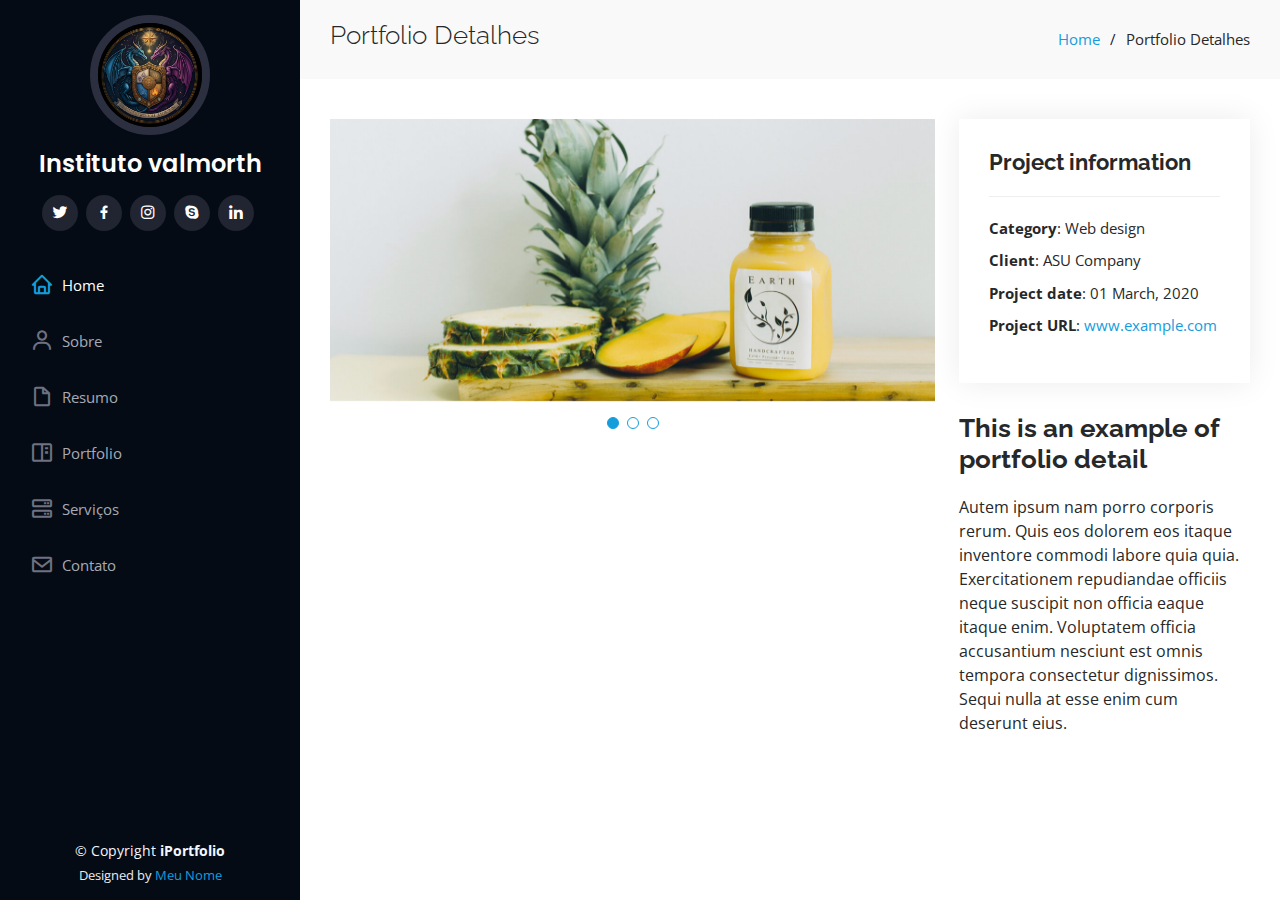
<file: detalhes.html>
<!DOCTYPE html>
<html lang="pt-br">

<head>
  <meta charset="utf-8">
  <meta content="width=device-width, initial-scale=1.0" name="viewport">

  <title>iPortfolio - Detalhes</title>
  <meta content="" name="description">
  <meta content="" name="keywords">

  <!-- Favicons -->
  <link rel="shortcut icon" href="/Users/gabriellylima/Downloads/site-main/favicon.ico" type="image/x-icon">

  <!-- Google Fonts -->
  <link href="https://fonts.googleapis.com/css?family=Open+Sans:300,300i,400,400i,600,600i,700,700i|Raleway:300,300i,400,400i,500,500i,600,600i,700,700i|Poppins:300,300i,400,400i,500,500i,600,600i,700,700i" rel="stylesheet">

  <!-- validador CSS Files -->
  <link href="validador/aos/aos.css" rel="stylesheet">
  <link href="validador/bootstrap/css/bootstrap.min.css" rel="stylesheet">
  <link href="validador/bootstrap-icons/bootstrap-icons.css" rel="stylesheet">
  <link href="validador/boxicons/css/boxicons.min.css" rel="stylesheet">
  <link href="validador/glightbox/css/glightbox.min.css" rel="stylesheet">
  <link href="validador/swiper/swiper-bundle.min.css" rel="stylesheet">

  <!-- Template Main CSS File -->
  <link href="css/style.css" rel="stylesheet">

  <!-- =======================================================
  * Template Name: iPortfolio
  * Updated: Jul 27 2023 with Bootstrap v5.3.1
  * License: https://bootstrapmade.com/license/
  ======================================================== -->
</head>


<body>

  <!-- ======= Mobile nav toggle button ======= -->
  <i class="bi bi-list mobile-nav-toggle d-xl-none"></i>

  <!-- ======= Header ======= -->
  <header id="header">
    <div class="d-flex flex-column">

      <div class="profile">
        <img src="img/brasao.jpeg" alt="" class="img-fluid rounded-circle">
        <h1 class="text-light"><a href="index.html">Instituto valmorth</a></h1>
        <div class="social-links mt-3 text-center">
          <a href="#" class="twitter"><i class="bx bxl-twitter"></i></a>
          <a href="#" class="facebook"><i class="bx bxl-facebook"></i></a>
          <a href="#" class="instagram"><i class="bx bxl-instagram"></i></a>
          <a href="#" class="google-plus"><i class="bx bxl-skype"></i></a>
          <a href="#" class="linkedin"><i class="bx bxl-linkedin"></i></a>
        </div>
      </div>

      <nav id="navbar" class="nav-menu navbar">
        <ul>
          <li><a href="#hero" class="nav-link scrollto active"><i class="bx bx-home"></i> <span>Home</span></a></li>
          <li><a href="#about" class="nav-link scrollto"><i class="bx bx-user"></i> <span>Sobre</span></a></li>
          <li><a href="#resume" class="nav-link scrollto"><i class="bx bx-file-blank"></i> <span>Resumo</span></a></li>
          <li><a href="#portfolio" class="nav-link scrollto"><i class="bx bx-book-content"></i> <span>Portfolio</span></a></li>
          <li><a href="#services" class="nav-link scrollto"><i class="bx bx-server"></i> <span>Serviços</span></a></li>
          <li><a href="#contact" class="nav-link scrollto"><i class="bx bx-envelope"></i> <span>Contato</span></a></li>
        </ul>
      </nav><!-- .nav-menu -->
    </div>
  </header><!-- End Header -->

  <main id="main">

    <!-- ======= Breadcrumbs ======= -->
    <section id="breadcrumbs" class="breadcrumbs">
      <div class="container">

        <div class="d-flex justify-content-between align-items-center">
          <h2>Portfolio Detalhes</h2>
          <ol>
            <li><a href="index.html">Home</a></li>
            <li>Portfolio Detalhes</li>
          </ol>
        </div>

      </div>
    </section><!-- End Breadcrumbs -->

    <!-- ======= Portfolio Details Section ======= -->
    <section id="portfolio-details" class="portfolio-details">
      <div class="container">

        <div class="row gy-4">

          <div class="col-lg-8">
            <div class="portfolio-details-slider swiper">
              <div class="swiper-wrapper align-items-center">

                <div class="swiper-slide">
                  <img src="img/portfolio/portfolio-detalhes-1.jpg" alt="">
                </div>

                <div class="swiper-slide">
                  <img src="img/portfolio/portfolio-detalhes-2.jpg" alt="">
                </div>

                <div class="swiper-slide">
                  <img src="img/portfolio/portfolio-detalhes-3.jpg" alt="">
                </div>

              </div>
              <div class="swiper-pagination"></div>
            </div>
          </div>

          <div class="col-lg-4">
            <div class="portfolio-info">
              <h3>Project information</h3>
              <ul>
                <li><strong>Category</strong>: Web design</li>
                <li><strong>Client</strong>: ASU Company</li>
                <li><strong>Project date</strong>: 01 March, 2020</li>
                <li><strong>Project URL</strong>: <a href="#">www.example.com</a></li>
              </ul>
            </div>
            <div class="portfolio-description">
              <h2>This is an example of portfolio detail</h2>
              <p>
                Autem ipsum nam porro corporis rerum. Quis eos dolorem eos itaque inventore commodi labore quia quia. Exercitationem repudiandae officiis neque suscipit non officia eaque itaque enim. Voluptatem officia accusantium nesciunt est omnis tempora consectetur dignissimos. Sequi nulla at esse enim cum deserunt eius.
              </p>
            </div>
          </div>

        </div>

      </div>
    </section><!-- End Portfolio Details Section -->

  </main><!-- End #main -->

  <!-- ======= Footer ======= -->
  <footer id="footer">
    <div class="container">
      <div class="copyright">
        &copy; Copyright <strong><span>iPortfolio</span></strong>
      </div>
      <div class="credits">
        <!-- All the links in the footer should remain intact. -->
        <!-- You can delete the links only if you purchased the pro version. -->
        <!-- Licensing information: https://bootstrapmade.com/license/ -->
        <!-- Purchase the pro version with working PHP/AJAX contact form: https://bootstrapmade.com/iportfolio-bootstrap-portfolio-websites-template/ -->
        Designed by <a href="#">Meu Nome</a>
      </div>
    </div>
  </footer><!-- End  Footer -->

  <a href="#" class="back-to-top d-flex align-items-center justify-content-center"><i class="bi bi-arrow-up-short"></i></a>

  <!-- Vendor JS Files -->
  <script src="validador/purecounter/purecounter_vanilla.js"></script>
  <script src="validador/aos/aos.js"></script>
  <script src="validador/bootstrap/js/bootstrap.bundle.min.js"></script>
  <script src="validador/glightbox/js/glightbox.min.js"></script>
  <script src="validador/isotope-layout/isotope.pkgd.min.js"></script>
  <script src="validador/swiper/swiper-bundle.min.js"></script>
  <script src="validador/typed.js/typed.umd.js"></script>
  <script src="validador/waypoints/noframework.waypoints.js"></script>
  <script src="validador/php-email-form/validate.js"></script>

  <!-- Template Main JS File -->
  <script src="js/main.js"></script>

</body>

</html>
</file>
<file: css/style.css>
/**

/*--------------------------------------------------------------
# General
--------------------------------------------------------------*/
body {
  font-family: "Open Sans", sans-serif;
  color: #272829;
}

a {
  color: #149ddd;
  text-decoration: none;
}

a:hover {
  color: #37b3ed;
  text-decoration: none;
}

h1,
h2,
h3,
h4,
h5,
h6 {
  font-family: "Raleway", sans-serif;
}

/*--------------------------------------------------------------
# Back to top button
--------------------------------------------------------------*/
.back-to-top {
  position: fixed;
  visibility: hidden;
  opacity: 0;
  right: 15px;
  bottom: 15px;
  z-index: 996;
  background: #149ddd;
  width: 40px;
  height: 40px;
  border-radius: 50px;
  transition: all 0.4s;
}

.back-to-top i {
  font-size: 28px;
  color: #fff;
  line-height: 0;
}

.back-to-top:hover {
  background: #2eafec;
  color: #fff;
}

.back-to-top.active {
  visibility: visible;
  opacity: 1;
}

/*--------------------------------------------------------------
# Header
--------------------------------------------------------------*/
#header {
  position: fixed;
  top: 0;
  left: 0;
  bottom: 0;
  width: 300px;
  transition: all ease-in-out 0.5s;
  z-index: 9997;
  transition: all 0.5s;
  padding: 0 15px;
  background: #040b14;
  overflow-y: auto;
}

#header .profile img {
  margin: 15px auto;
  display: block;
  width: 120px;
  border: 8px solid #2c2f3f;
}

#header .profile h1 {
  font-size: 24px;
  margin: 0;
  padding: 0;
  font-weight: 600;
  -moz-text-align-last: center;
  text-align-last: center;
  font-family: "Poppins", sans-serif;
}

#header .profile h1 a,
#header .profile h1 a:hover {
  color: #fff;
  text-decoration: none;
}

#header .profile .social-links a {
  font-size: 18px;
  display: inline-block;
  background: #212431;
  color: #fff;
  line-height: 1;
  padding: 8px 0;
  margin-right: 4px;
  border-radius: 50%;
  text-align: center;
  width: 36px;
  height: 36px;
  transition: 0.3s;
}

#header .profile .social-links a:hover {
  background: #149ddd;
  color: #fff;
  text-decoration: none;
}

#main {
  margin-left: 300px;
}

.container,
.container-fluid {
  padding-left: 30px;
  padding-right: 30px;
}
@media (max-width: 768px  ) {
  .hero-container p span {
    font-size: 10px;
  }
}
@media (max-width: 1199px) {
  #header {
    left: -300px;
  }

  #main {
    margin-left: 0;
  }

  .container,
  .container-fluid {
    padding-left: 12px;
    padding-right: 12px;
  }


}


/*--------------------------------------------------------------
# Navigation Menu
--------------------------------------------------------------*/
/* Desktop Navigation */
.nav-menu {
  padding: 30px 0 0 0;
}

.nav-menu * {
  margin: 0;
  padding: 0;
  list-style: none;
}

.nav-menu>ul>li {
  position: relative;
  white-space: nowrap;
}

.nav-menu a,
.nav-menu a:focus {
  display: flex;
  align-items: center;
  color: #a8a9b4;
  padding: 12px 15px;
  margin-bottom: 8px;
  transition: 0.3s;
  font-size: 15px;
}

.nav-menu a i,
.nav-menu a:focus i {
  font-size: 24px;
  padding-right: 8px;
  color: #6f7180;
}

.nav-menu a:hover,
.nav-menu .active,
.nav-menu .active:focus,
.nav-menu li:hover>a {
  text-decoration: none;
  color: #fff;
}

.nav-menu a:hover i,
.nav-menu .active i,
.nav-menu .active:focus i,
.nav-menu li:hover>a i {
  color: #149ddd;
}

/* Mobile Navigation */
.mobile-nav-toggle {
  position: fixed;
  right: 15px;
  top: 15px;
  z-index: 9998;
  border: 0;
  font-size: 24px;
  transition: all 0.4s;
  outline: none !important;
  background-color: #149ddd;
  color: #fff;
  width: 40px;
  height: 40px;
  display: inline-flex;
  align-items: center;
  justify-content: center;
  line-height: 0;
  border-radius: 50px;
  cursor: pointer;
}

.mobile-nav-active {
  overflow: hidden;
}

.mobile-nav-active #header {
  left: 0;
}

/*--------------------------------------------------------------
# Hero Section
--------------------------------------------------------------*/
#hero {
  width: 100%;
  height: 100vh;
  background: url(../img/fundo.jpeg) top center;
  background-size: cover;
}

#hero:before {
  content: "";
  background: rgba(5, 13, 24, 0.3);
  position: absolute;
  bottom: 0;
  top: 0;
  left: 0;
  right: 0;
  z-index: 1;
}

#hero .hero-container {
  position: relative;
  z-index: 2;
  min-width: 300px;
}

#hero h1 {
  margin: 0 0 10px 0;
  font-size: 64px;
  font-weight: 700;
  line-height: 56px;
  color: #fff;
}

#hero p {
  color: #fff;
  margin-bottom: 50px;
  font-size: 26px;
  font-family: "Poppins", sans-serif;
}

#hero p span {
  color: #fff;
  padding-bottom: 4px;
  letter-spacing: 1px;
  border-bottom: 3px solid #149ddd;
}

.hero .hero-container {
  flex-wrap: wrap;
  text-align: center;
}

@media (min-width: 1024px) {
  #hero {
    background-attachment: fixed;
  }
}

@media (max-width: 768px) {
  #hero h1 {
    font-size: 28px;
    line-height: 36px;
  }

  #hero h2 {
    font-size: 18px;
    line-height: 24px;
    margin-bottom: 30px;
  }
}

/*--------------------------------------------------------------
# Sections General
--------------------------------------------------------------*/
section {
  padding: 60px 0;
  overflow: hidden;
}

.section-bg {
  background: #f5f8fd;
}

.section-title {
  padding-bottom: 30px;
}

.section-title h2 {
  font-size: 32px;
  font-weight: bold;
  margin-bottom: 20px;
  padding-bottom: 20px;
  position: relative;
  color: #173b6c;
}

.section-title h2::after {
  content: "";
  position: absolute;
  display: block;
  width: 50px;
  height: 3px;
  background: #149ddd;
  bottom: 0;
  left: 0;
}

.section-title p {
  margin-bottom: 0;
}

/*--------------------------------------------------------------
# About
--------------------------------------------------------------*/
.about .content h3 {
  font-weight: 700;
  font-size: 26px;
  color: #173b6c;
}

.about .content ul {
  list-style: none;
  padding: 0;
}

.about .content ul li {
  margin-bottom: 20px;
  display: flex;
  align-items: center;
}

.about .content ul strong {
  margin-right: 10px;
}

.about .content ul i {
  font-size: 16px;
  margin-right: 5px;
  color: #149ddd;
  line-height: 0;
}

.about .content p:last-child {
  margin-bottom: 0;
}

/*--------------------------------------------------------------
# Facts
--------------------------------------------------------------*/
.facts {
  padding-bottom: 30px;
}

.facts .count-box {
  padding: 30px;
  width: 100%;
}

.facts .count-box i {
  display: block;
  font-size: 44px;
  color: #149ddd;
  float: left;
  line-height: 0;
}

.facts .count-box span {
  font-size: 48px;
  line-height: 40px;
  display: block;
  font-weight: 700;
  color: #050d18;
  margin-left: 60px;
}

.facts .count-box p {
  padding: 15px 0 0 0;
  margin: 0 0 0 60px;
  font-family: "Raleway", sans-serif;
  font-size: 14px;
  color: #122f57;
}

.facts .count-box a {
  font-weight: 600;
  display: block;
  margin-top: 20px;
  color: #122f57;
  font-size: 15px;
  font-family: "Poppins", sans-serif;
  transition: ease-in-out 0.3s;
}

.facts .count-box a:hover {
  color: #1f5297;
}

/*--------------------------------------------------------------
# Akills
--------------------------------------------------------------*/
.skills .progress {
  height: 60px;
  display: block;
  background: none;
  border-radius: 0;
}

.skills .progress .skill {
  padding: 0;
  margin: 0 0 6px 0;
  text-transform: uppercase;
  display: block;
  font-weight: 600;
  font-family: "Poppins", sans-serif;
  color: #050d18;
}

.skills .progress .skill .val {
  float: right;
  font-style: normal;
}

.skills .progress-bar-wrap {
  background: #dce8f8;
  height: 10px;
}

.skills .progress-bar {
  width: 1px;
  height: 10px;
  transition: 0.9s;
  background-color: #149ddd;
}

/*--------------------------------------------------------------
# Resume
--------------------------------------------------------------*/
.resume .resume-title {
  font-size: 26px;
  font-weight: 700;
  margin-top: 20px;
  margin-bottom: 20px;
  color: #050d18;
}

.resume .resume-item {
  padding: 0 0 20px 20px;
  margin-top: -2px;
  border-left: 2px solid #1f5297;
  position: relative;
}

.resume .resume-item h4 {
  line-height: 18px;
  font-size: 18px;
  font-weight: 600;
  text-transform: uppercase;
  font-family: "Poppins", sans-serif;
  color: #050d18;
  margin-bottom: 10px;
}

.resume .resume-item h5 {
  font-size: 16px;
  background: #e4edf9;
  padding: 5px 15px;
  display: inline-block;
  font-weight: 600;
  margin-bottom: 10px;
}

.resume .resume-item ul {
  padding-left: 20px;
}

.resume .resume-item ul li {
  padding-bottom: 10px;
}

.resume .resume-item:last-child {
  padding-bottom: 0;
}

.resume .resume-item::before {
  content: "";
  position: absolute;
  width: 16px;
  height: 16px;
  border-radius: 50px;
  left: -9px;
  top: 0;
  background: #fff;
  border: 2px solid #1f5297;
}

/*--------------------------------------------------------------
# Portfolio
--------------------------------------------------------------*/
.portfolio .portfolio-item {
  margin-bottom: 30px;
}

.portfolio #portfolio-flters {
  padding: 0;
  margin: 0 auto 35px auto;
  list-style: none;
  text-align: center;
  background: #fff;
  border-radius: 50px;
  padding: 2px 15px;
}

.portfolio #portfolio-flters li {
  cursor: pointer;
  display: inline-block;
  padding: 10px 15px 8px 15px;
  font-size: 14px;
  font-weight: 600;
  line-height: 1;
  text-transform: uppercase;
  color: #272829;
  margin-bottom: 5px;
  transition: all 0.3s ease-in-out;
}

.portfolio #portfolio-flters li:hover,
.portfolio #portfolio-flters li.filter-active {
  color: #149ddd;
}

.portfolio #portfolio-flters li:last-child {
  margin-right: 0;
}

.portfolio .portfolio-wrap {
  transition: 0.3s;
  position: relative;
  overflow: hidden;
  z-index: 1;
}

.portfolio .portfolio-wrap::before {
  content: "";
  background: rgba(255, 255, 255, 0.5);
  position: absolute;
  left: 0;
  right: 0;
  top: 0;
  bottom: 0;
  transition: all ease-in-out 0.3s;
  z-index: 2;
  opacity: 0;
}

.portfolio .portfolio-wrap .portfolio-links {
  opacity: 1;
  left: 0;
  right: 0;
  bottom: -60px;
  z-index: 3;
  position: absolute;
  transition: all ease-in-out 0.3s;
  display: flex;
  justify-content: center;
}

.portfolio .portfolio-wrap .portfolio-links a {
  color: #fff;
  font-size: 28px;
  text-align: center;
  background: rgba(20, 157, 221, 0.75);
  transition: 0.3s;
  width: 50%;
}

.portfolio .portfolio-wrap .portfolio-links a:hover {
  background: rgba(20, 157, 221, 0.95);
}

.portfolio .portfolio-wrap .portfolio-links a+a {
  border-left: 1px solid #37b3ed;
}

.portfolio .portfolio-wrap:hover::before {
  top: 0;
  left: 0;
  right: 0;
  bottom: 0;
  opacity: 1;
}

.portfolio .portfolio-wrap:hover .portfolio-links {
  opacity: 1;
  bottom: 0;
}

/*--------------------------------------------------------------
# Portfolio Details
--------------------------------------------------------------*/
.portfolio-details {
  padding-top: 40px;
}

.portfolio-details .portfolio-details-slider img {
  width: 100%;
}

.portfolio-details .portfolio-details-slider .swiper-pagination {
  margin-top: 20px;
  position: relative;
}

.portfolio-details .portfolio-details-slider .swiper-pagination .swiper-pagination-bullet {
  width: 12px;
  height: 12px;
  background-color: #fff;
  opacity: 1;
  border: 1px solid #149ddd;
}

.portfolio-details .portfolio-details-slider .swiper-pagination .swiper-pagination-bullet-active {
  background-color: #149ddd;
}

.portfolio-details .portfolio-info {
  padding: 30px;
  box-shadow: 0px 0 30px rgba(5, 13, 24, 0.08);
}

.portfolio-details .portfolio-info h3 {
  font-size: 22px;
  font-weight: 700;
  margin-bottom: 20px;
  padding-bottom: 20px;
  border-bottom: 1px solid #eee;
}

.portfolio-details .portfolio-info ul {
  list-style: none;
  padding: 0;
  font-size: 15px;
}

.portfolio-details .portfolio-info ul li+li {
  margin-top: 10px;
}

.portfolio-details .portfolio-description {
  padding-top: 30px;
}

.portfolio-details .portfolio-description h2 {
  font-size: 26px;
  font-weight: 700;
  margin-bottom: 20px;
}

.portfolio-details .portfolio-description p {
  padding: 0;
}

/*--------------------------------------------------------------
# Services
--------------------------------------------------------------*/
.services .icon-box {
  margin-bottom: 20px;
}

.services .icon {
  float: left;
  display: flex;
  align-items: center;
  justify-content: center;
  width: 54px;
  height: 54px;
  background: #149ddd;
  border-radius: 50%;
  transition: 0.5s;
  border: 1px solid #149ddd;
}

.services .icon i {
  color: #fff;
  font-size: 24px;
  line-height: 0;
}

.services .icon-box:hover .icon {
  background: #fff;
}

.services .icon-box:hover .icon i {
  color: #149ddd;
}

.services .title {
  margin-left: 80px;
  font-weight: 700;
  margin-bottom: 15px;
  font-size: 18px;
}

.services .title a {
  color: #343a40;
}

.services .title a:hover {
  color: #149ddd;
}

.services .description {
  margin-left: 80px;
  line-height: 24px;
  font-size: 14px;
}

/*--------------------------------------------------------------
# Testimonials
--------------------------------------------------------------*/
.testimonials .testimonials-carousel,
.testimonials .testimonials-slider {
  overflow: hidden;
}

.testimonials .testimonial-item {
  box-sizing: content-box;
  text-align: center;
  min-height: 320px;
}

.testimonials .testimonial-item .testimonial-img {
  width: 90px;
  border-radius: 50%;
  margin: 0 auto;
}

.testimonials .testimonial-item h3 {
  font-size: 18px;
  font-weight: bold;
  margin: 10px 0 5px 0;
  color: #111;
}

.testimonials .testimonial-item h4 {
  font-size: 14px;
  color: #999;
  margin: 0;
}

.testimonials .testimonial-item .quote-icon-left,
.testimonials .testimonial-item .quote-icon-right {
  color: #c3e8fa;
  font-size: 26px;
}

.testimonials .testimonial-item .quote-icon-left {
  display: inline-block;
  left: -5px;
  position: relative;
}

.testimonials .testimonial-item .quote-icon-right {
  display: inline-block;
  right: -5px;
  position: relative;
  top: 10px;
}

.testimonials .testimonial-item p {
  font-style: italic;
  margin: 0 15px 15px 15px;
  padding: 20px;
  background: #fff;
  position: relative;
  margin-bottom: 35px;
  border-radius: 6px;
  box-shadow: 0px 2px 15px rgba(0, 0, 0, 0.1);
}

.testimonials .testimonial-item p::after {
  content: "";
  width: 0;
  height: 0;
  border-top: 20px solid #fff;
  border-right: 20px solid transparent;
  border-left: 20px solid transparent;
  position: absolute;
  bottom: -20px;
  left: calc(50% - 20px);
}

.testimonials .swiper-pagination {
  margin-top: 20px;
  position: relative;
}

.testimonials .swiper-pagination .swiper-pagination-bullet {
  width: 12px;
  height: 12px;
  background-color: #fff;
  opacity: 1;
  border: 1px solid #149ddd;
}

.testimonials .swiper-pagination .swiper-pagination-bullet-active {
  background-color: #149ddd;
}

/*--------------------------------------------------------------
# Contact
--------------------------------------------------------------*/
.contact {
  padding-bottom: 130px;
}

.contact .info {
  padding: 30px;
  background: #fff;
  width: 100%;
  box-shadow: 0 0 24px 0 rgba(0, 0, 0, 0.12);
}

.contact .info i {
  font-size: 20px;
  color: #149ddd;
  float: left;
  width: 44px;
  height: 44px;
  background: #dff3fc;
  display: flex;
  justify-content: center;
  align-items: center;
  border-radius: 50px;
  transition: all 0.3s ease-in-out;
}

.contact .info h4 {
  padding: 0 0 0 60px;
  font-size: 22px;
  font-weight: 600;
  margin-bottom: 5px;
  color: #050d18;
}

.contact .info p {
  padding: 0 0 10px 60px;
  margin-bottom: 20px;
  font-size: 14px;
  color: #173b6c;
}

.contact .info .email p {
  padding-top: 5px;
}

.contact .info .social-links {
  padding-left: 60px;
}

.contact .info .social-links a {
  font-size: 18px;
  display: inline-block;
  background: #333;
  color: #fff;
  line-height: 1;
  padding: 8px 0;
  border-radius: 50%;
  text-align: center;
  width: 36px;
  height: 36px;
  transition: 0.3s;
  margin-right: 10px;
}

.contact .info .social-links a:hover {
  background: #149ddd;
  color: #fff;
}

.contact .info .email:hover i,
.contact .info .address:hover i,
.contact .info .phone:hover i {
  background: #149ddd;
  color: #fff;
}

.contact .php-email-form {
  width: 100%;
  padding: 30px;
  background: #fff;
  box-shadow: 0 0 24px 0 rgba(0, 0, 0, 0.12);
}

.contact .php-email-form .form-group {
  padding-bottom: 8px;
}

.contact .php-email-form .validate {
  display: none;
  color: red;
  margin: 0 0 15px 0;
  font-weight: 400;
  font-size: 13px;
}

.contact .php-email-form .error-message {
  display: none;
  color: #fff;
  background: #ed3c0d;
  text-align: left;
  padding: 15px;
  font-weight: 600;
}

.contact .php-email-form .error-message br+br {
  margin-top: 25px;
}

.contact .php-email-form .sent-message {
  display: none;
  color: #fff;
  background: #18d26e;
  text-align: center;
  padding: 15px;
  font-weight: 600;
}

.contact .php-email-form .loading {
  display: none;
  background: #fff;
  text-align: center;
  padding: 15px;
}

.contact .php-email-form .loading:before {
  content: "";
  display: inline-block;
  border-radius: 50%;
  width: 24px;
  height: 24px;
  margin: 0 10px -6px 0;
  border: 3px solid #18d26e;
  border-top-color: #eee;
  animation: animate-loading 1s linear infinite;
}

.contact .php-email-form .form-group {
  margin-bottom: 15px;
}

.contact .php-email-form label {
  padding-bottom: 8px;
}

.contact .php-email-form input,
.contact .php-email-form textarea {
  border-radius: 0;
  box-shadow: none;
  font-size: 14px;
}

.contact .php-email-form input {
  height: 44px;
}

.contact .php-email-form textarea {
  padding: 10px 15px;
}

.contact .php-email-form button[type=submit] {
  background: #149ddd;
  border: 0;
  padding: 10px 24px;
  color: #fff;
  transition: 0.4s;
  border-radius: 4px;
}

.contact .php-email-form button[type=submit]:hover {
  background: #37b3ed;
}

@keyframes animate-loading {
  0% {
    transform: rotate(0deg);
  }

  100% {
    transform: rotate(360deg);
  }
}

/*--------------------------------------------------------------
# Breadcrumbs
--------------------------------------------------------------*/
.breadcrumbs {
  padding: 20px 0;
  background: #f9f9f9;
}

.breadcrumbs h2 {
  font-size: 26px;
  font-weight: 300;
}

.breadcrumbs ol {
  display: flex;
  flex-wrap: wrap;
  list-style: none;
  padding: 0;
  margin: 0;
  font-size: 15px;
}

.breadcrumbs ol li+li {
  padding-left: 10px;
}

.breadcrumbs ol li+li::before {
  display: inline-block;
  padding-right: 10px;
  color: #0e2442;
  content: "/";
}

@media (max-width: 768px) {
  .breadcrumbs .d-flex {
    display: block !important;
  }

  .breadcrumbs ol {
    display: block;
  }

  .breadcrumbs ol li {
    display: inline-block;
  }
}

/*--------------------------------------------------------------
# Footer
--------------------------------------------------------------*/
#footer {
  padding: 15px;
  color: #f4f6fd;
  font-size: 14px;
  position: fixed;
  left: 0;
  bottom: 0;
  width: 300px;
  z-index: 9999;
  background: #040b14;
}

#footer .copyright {
  text-align: center;
}

#footer .credits {
  padding-top: 5px;
  text-align: center;
  font-size: 13px;
  color: #eaebf0;
}

@media (max-width: 1199px) {
  #footer {
    position: static;
    width: auto;
    padding-right: 20px 15px;
  }
}
</file>
